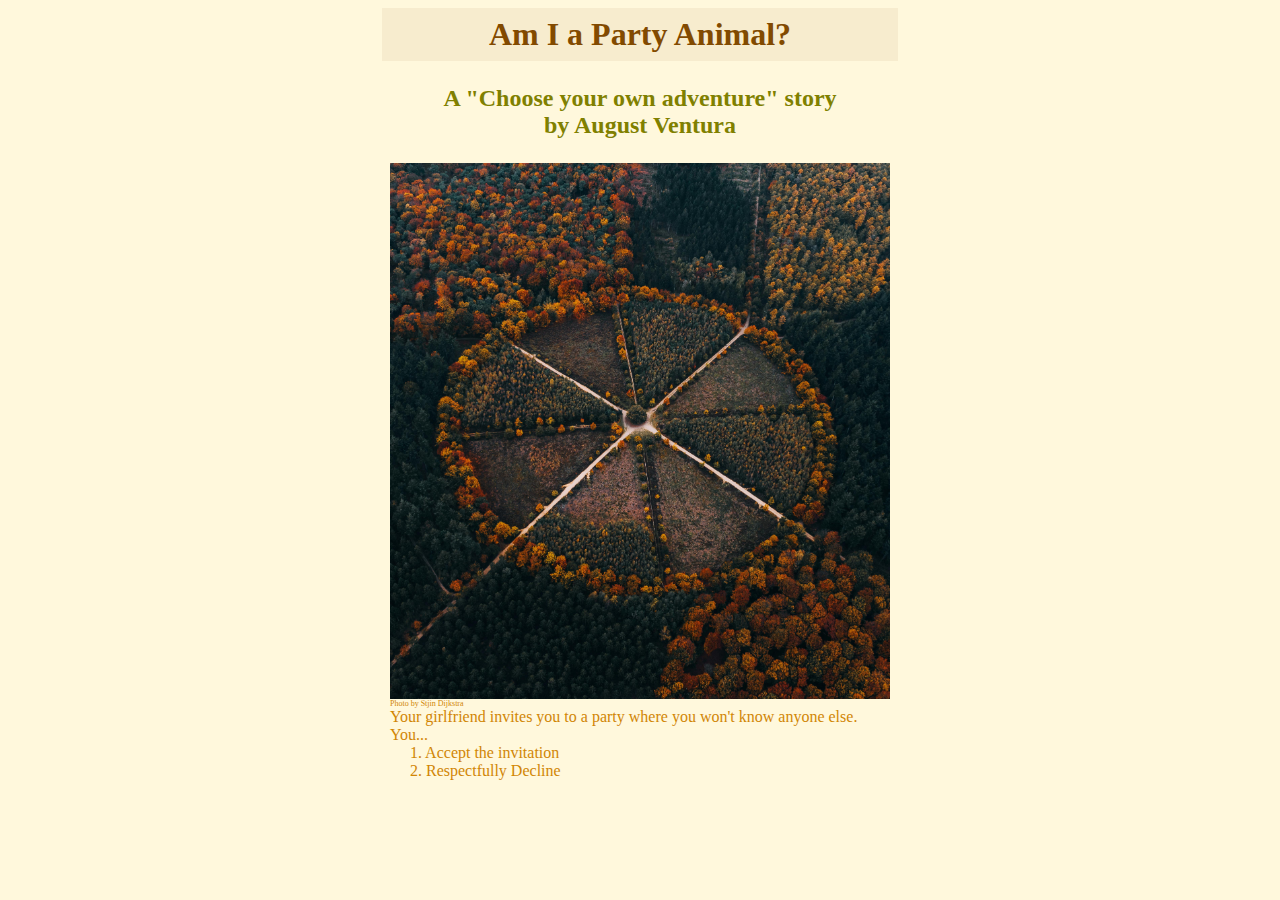
<file: index.html>
<!DOCTYPE html>
<html>
    <head>
        <title>Am I a Party Animal?</title>
        <link href="style.css" rel="stylesheet">
    </head>
    <body>
        <h1>Am I a Party Animal?</h1>
        <h2>A "Choose your own adventure" story<br> by August Ventura</h2>
        <img src="images/paths.jpg" width=500 alt="bird's eye view of tree in center leading to various paths"/>
        <p class="credits"><a href="https://www.pexels.com/photo/birds-eye-view-of-a-park-in-autumn-16747710/">Photo</a>  by Stjin Dijkstra</p>
        <p>Your girlfriend invites you to a party where you won't know anyone else. You...<p>
        <ol>
         <p><a href="party.html">1. Accept the invitation</a> </p>
         <p><a href="nap.html">2. Respectfully Decline</a> </p>
        </ol>
    </body>
</html>
</file>
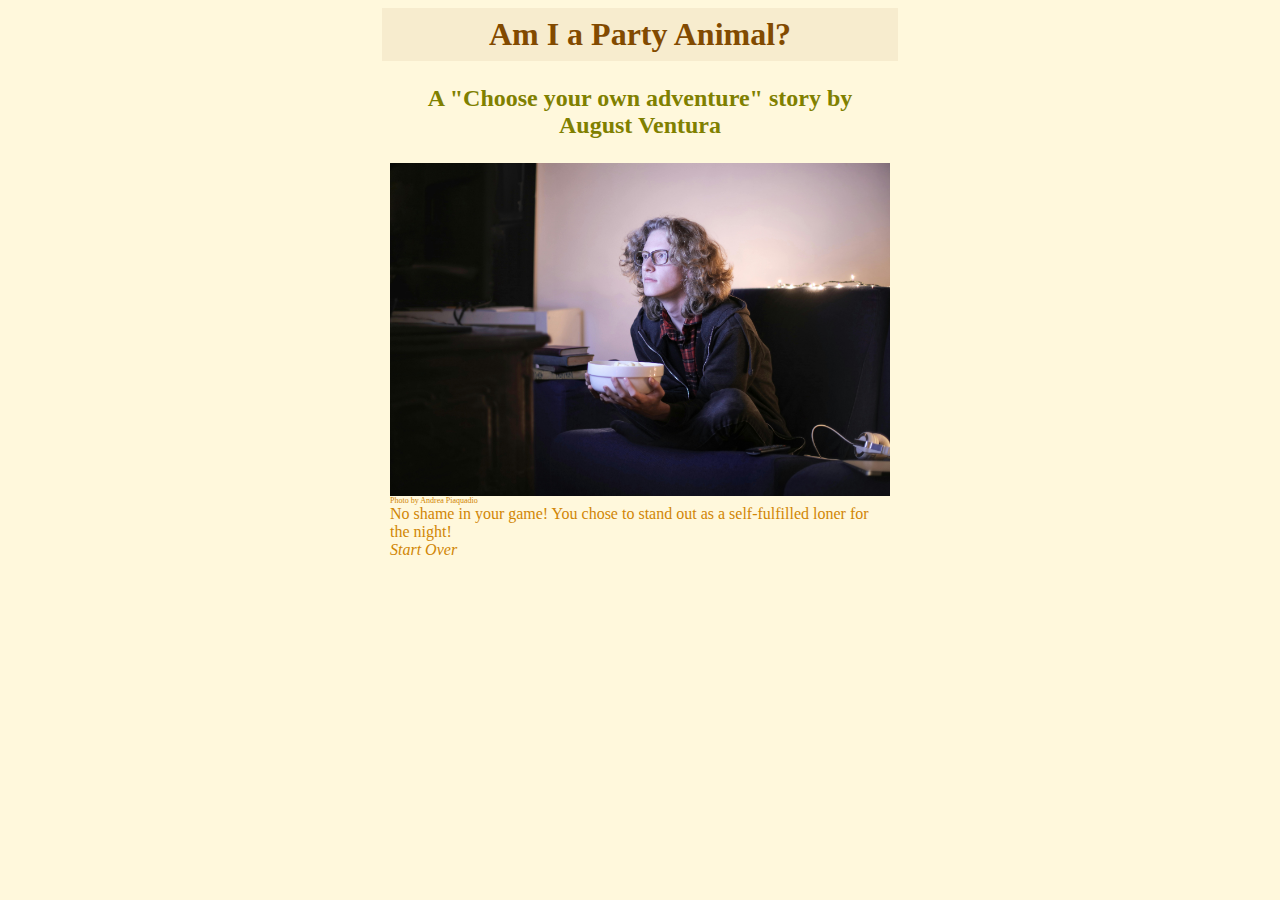
<file: loner.html>
<!DOCTYPE html>
<html>
    <head>
        <title>Am I a Party Animal?</title>
        <link href="style.css" rel="stylesheet">
    </head>
    <body>
        <h1>Am I a Party Animal?</h1>
        <h2>A "Choose your own adventure" story by August Ventura</h2>
        <img src="images/loner.jpg" width=500 alt="someone sitting alone on a couch watching TV"/>
        <p class="credits"><a href="https://www.pexels.com/photo/man-with-a-bowl-of-popcorn-watching-tv-at-home-3811867/">Photo</a>  by Andrea Piaquadio</p>
        <p>No shame in your game! You chose to stand out as a self-fulfilled loner for the night!<p>
         <p class="Start"><a href="index.html">Start Over</a> </p>
    </body>
</html>
</file>
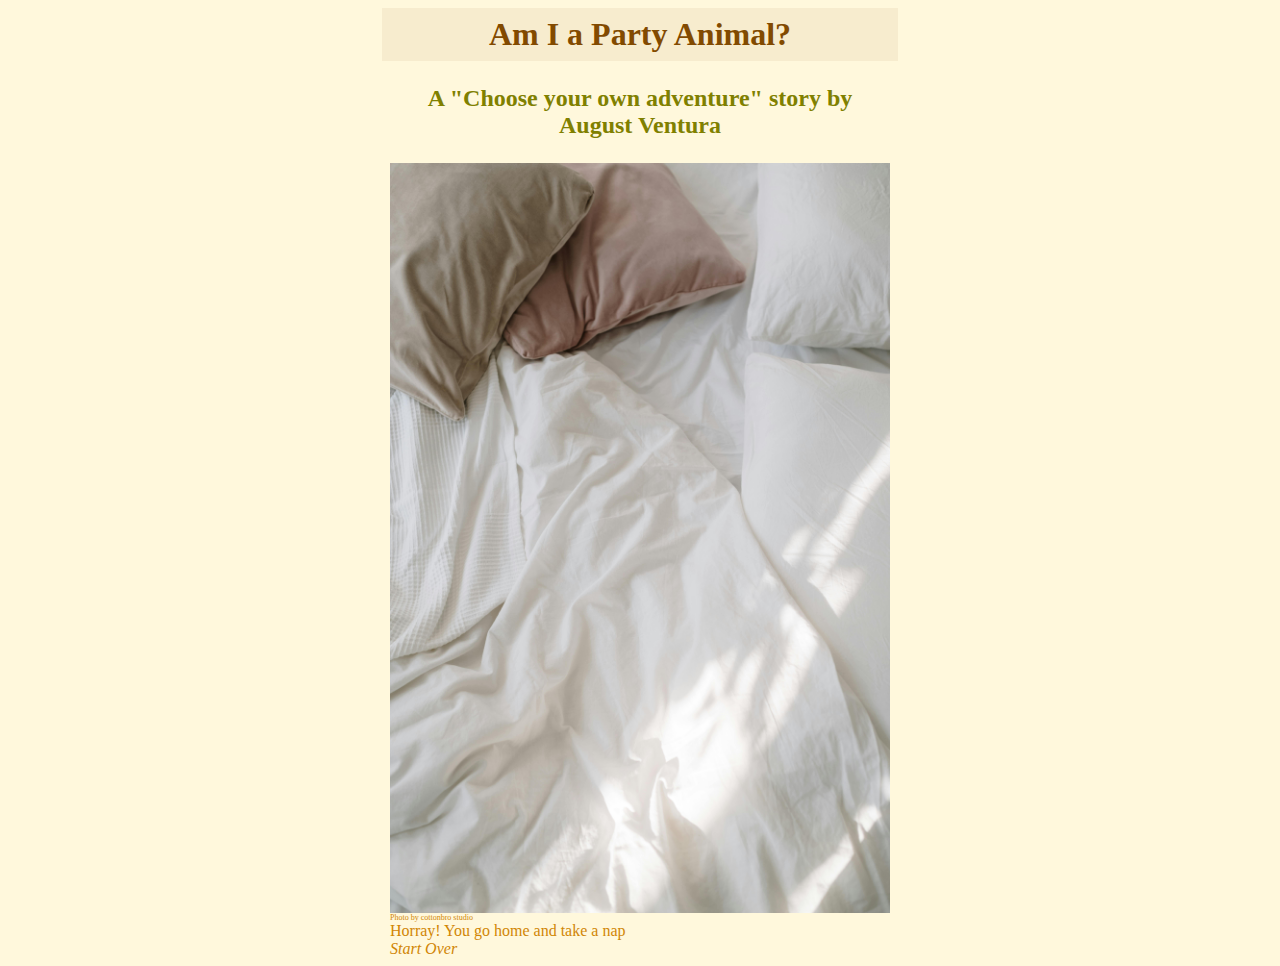
<file: nap.html>
<!DOCTYPE html>
<html>
    <head>
        <title>Am I a Party Animal?</title>
        <link href="style.css" rel="stylesheet">
    </head>
    <body>
        <h1>Am I a Party Animal?</h1>
        <h2>A "Choose your own adventure" story by August Ventura</h2>
        <img src="images/Bed.jpg" width=500 alt="bed ready for napping"/>
        <p class="credits"><a href="https://www.pexels.com/search/nap%20bed/">Photo</a>  by cottonbro studio</p>
        <p>Horray! You go home and take a nap<p>
         <p class="Start"><a href="index.html">Start Over</a> </p>
    </body>
</html>
</file>
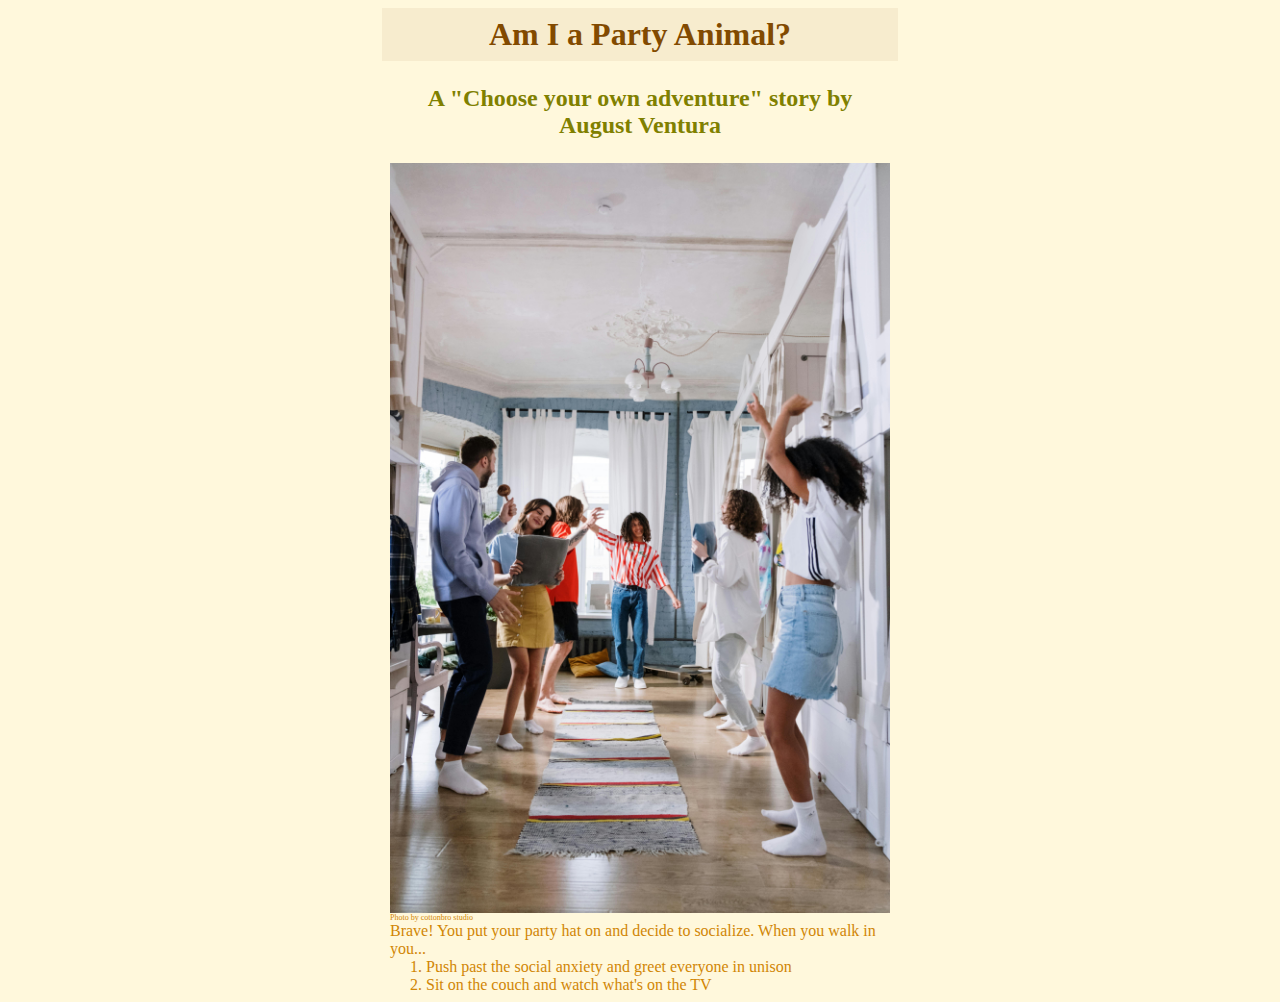
<file: party.html>
<!DOCTYPE html>
<html>
    <head>
        <title>Am I a Party Animal?</title>
        <link href="style.css" rel="stylesheet">
    </head>
    <body>
        <h1>Am I a Party Animal?</h1>
        <h2>A "Choose your own adventure" story by August Ventura</h2>
        <img src="images/party.jpg" width=500 alt="people playing together"/>
        <p class="credits"><a href="https://www.pexels.com/search/people%20partying/">Photo</a>  by cottonbro studio</p>
        <p>Brave! You put your party hat on and decide to socialize. When you walk in you...<p>
        <ol>
         <p><a href="socialite.html">1. Push past the social anxiety and greet everyone in unison</a> </p>
         <p><a href="loner.html">2. Sit on the couch and watch what's on the TV</a> </p>
        </ol>
    </body>
</html>
</file>
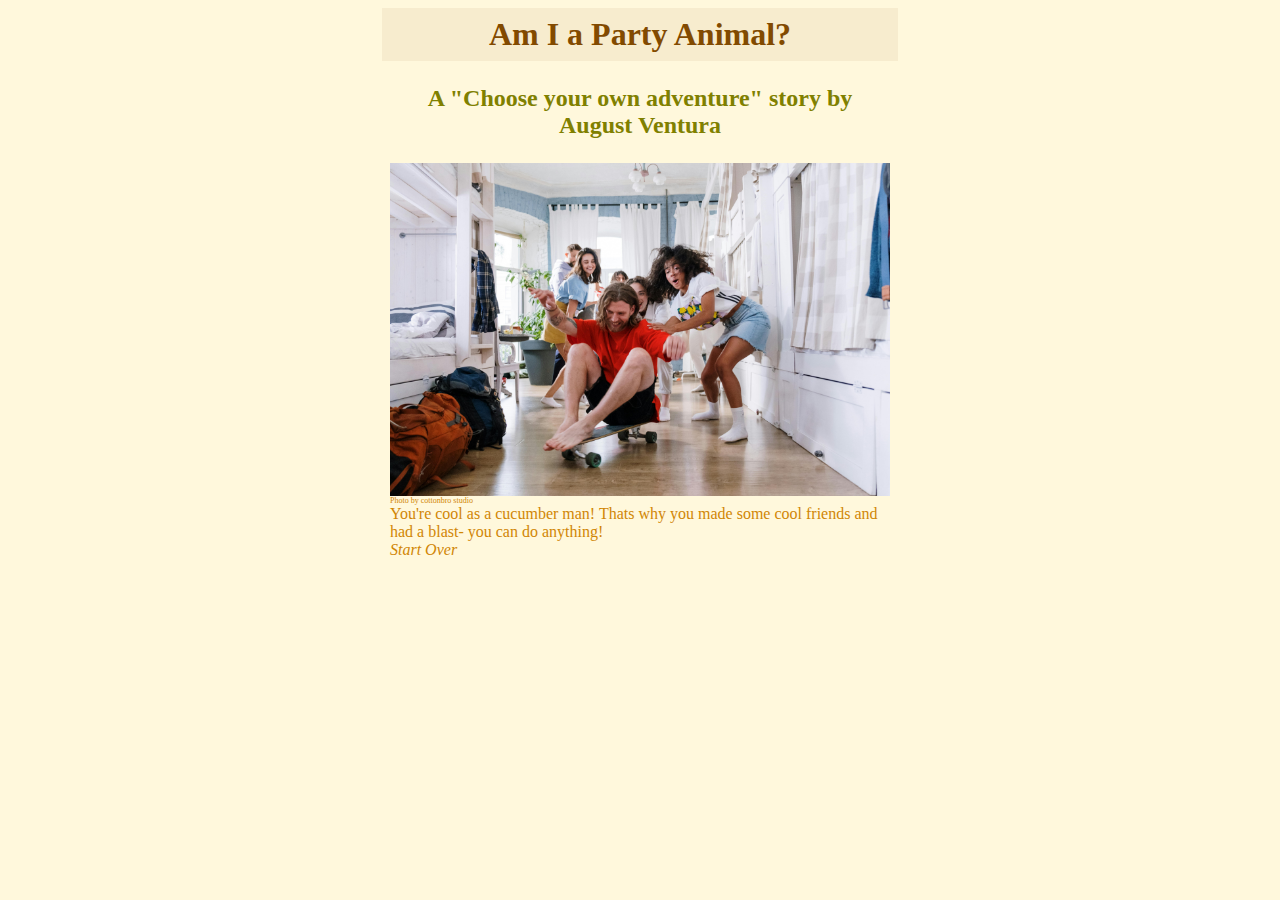
<file: socialite.html>
<!DOCTYPE html>
<html>
    <head>
        <title>Am I a Party Animal?</title>
        <link href="style.css" rel="stylesheet">
    </head>
    <body>
        <h1>Am I a Party Animal?</h1>
        <h2>A "Choose your own adventure" story by August Ventura</h2>
        <img src="images/Socialite.jpg" width=500 alt="people playing together with someone new"/>
        <p class="credits"><a href="https://www.pexels.com/search/people%20partying/">Photo</a>  by cottonbro studio</p>
        <p>You're cool as a cucumber man! Thats why you made some cool friends and had a blast- you can do anything!<p>
         <p class="Start"><a href="index.html">Start Over</a> </p>
    </body>
</html>
</file>
<file: style.css>
body{background-color:cornsilk}
h1{width: 500px;
text-align: center;
margin:0 auto;
background-color: rgba(201, 172, 137, 0.157);
color: rgb(130, 74, 0);
padding: .25em;
}
h2{color:olive;
    width:500px;
    margin: 1em auto;
    text-align: center;}
img{display:block;
    margin: 0 auto;}
p,ol,li,a{
    width: 500px;
    margin: 0 auto;
    color: rgb(209, 134, 5);}
a{text-decoration:none;}
a:hover{color: rgb(212, 165, 47);}
p.credits{font-size: 0.5em;}
p.Start{font-style: italic;}
</file>
